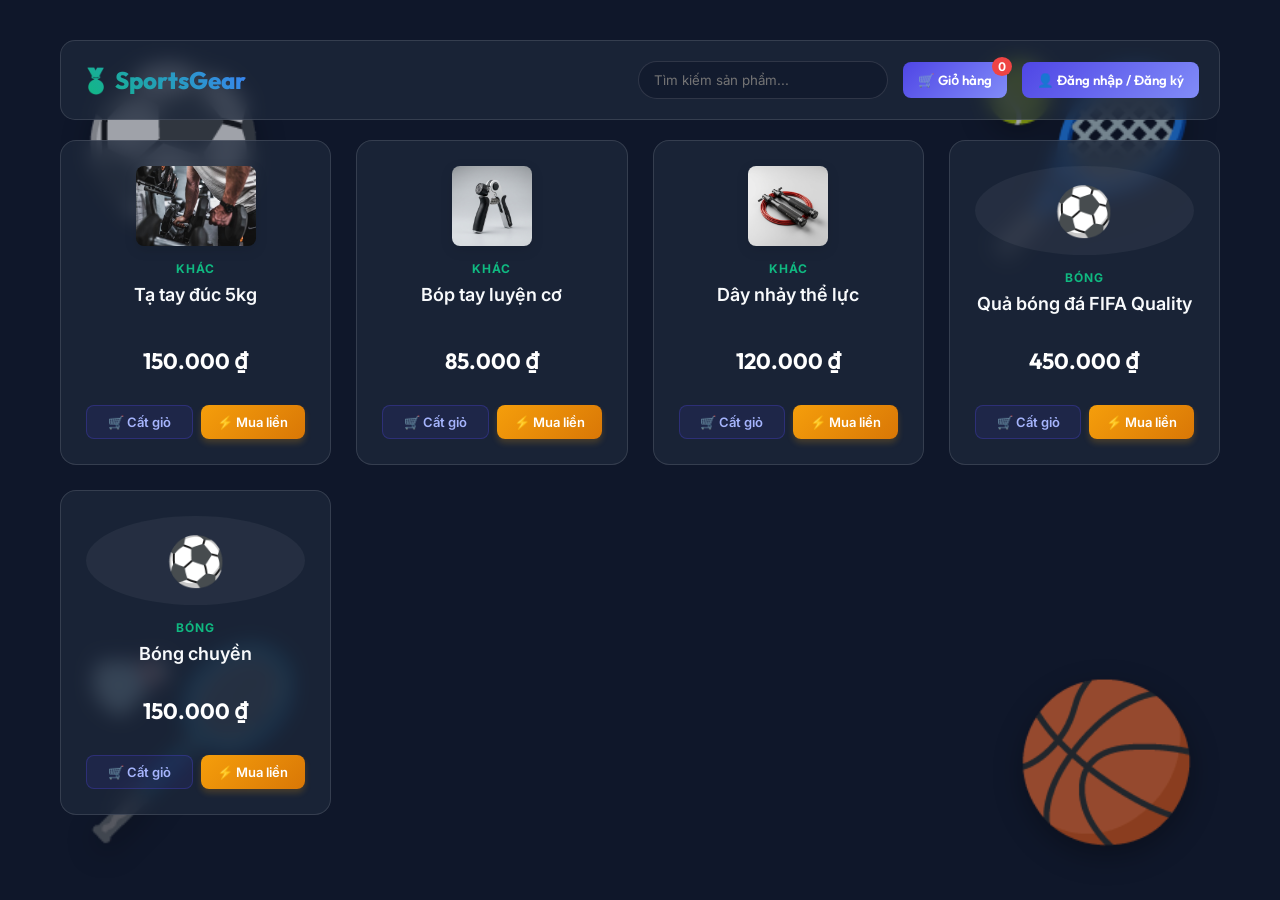
<file: 9-4/index.html>
<!DOCTYPE html>
<html lang="vi">

<head>
    <meta charset="UTF-8">
    <meta name="viewport" content="width=device-width, initial-scale=1.0">
    <title>Sports Gear - Quản Lý Sản Phẩm</title>
    <link
        href="https://fonts.googleapis.com/css2?family=Inter:wght@300;400;500;600&family=Outfit:wght@500;700;800;900&display=swap"
        rel="stylesheet">
    <link rel="stylesheet" href="style.css">
</head>

<body>

    <!-- FLOATING DECORATIONS -->
    <div class="floating-decor top-left">⚽</div>
    <div class="floating-decor bottom-left">🏸</div>
    <div class="floating-decor top-right">🎾</div>
    <div class="floating-decor bottom-right">🏀</div>

    <!-- MAIN INTERFACE -->
    <div id="mainInterface" style="max-width: 1200px; margin: 0 auto; padding: 20px 0;">
        <div class="topbar">
            <h2>🏅 SportsGear</h2>
            <div class="user-info">
                <input type="text" class="search-input" placeholder="Tìm kiếm sản phẩm..."
                    oninput="searchProducts(this.value)">

                <!-- Giỏ hàng nằm ở giữa -->
                <button class="btn" style="padding: 10px 15px; width: auto; position: relative;" onclick="openCart()">
                    🛒 Giỏ hàng
                    <span id="cartCount"
                        style="position: absolute; top: -5px; right: -5px; background: var(--danger, #ef4444); color: white; border-radius: 50%; padding: 2px 6px; font-size: 12px; font-weight: bold;">0</span>
                </button>

                <!-- Đăng nhập nằm góc phải -->
                <button id="btnLogin" class="btn" style="padding: 10px 15px; width: auto;"
                    onclick="openAuthModal('login')">
                    👤 Đăng nhập / Đăng ký
                </button>

                <!-- Lịch sử login (Profile) nằm góc phải -->
                <div id="userProfile" style="display: none; align-items: center; gap: 10px;">
                    <span id="currentUserDisplay">Xin chào, User</span>
                    <button class="btn btn-danger" style="padding: 10px 20px; width: auto; font-size: 14px;"
                        onclick="logout()">Đăng Xuất</button>
                </div>
            </div>
        </div>

        <div class="action-bar" id="adminArea"
            style="display: none; margin-bottom: 20px; justify-content: space-between; align-items: center; padding: 15px 20px; background: rgba(16, 185, 129, 0.1); border-radius: 12px; border: 1px solid rgba(16,185,129,0.2);">
            <h3 style="margin: 0; color: #10b981;">📦 Quản lý sản phẩm (Khu vực Admin)</h3>
            <button class="btn btn-add-product" onclick="openProductModal()" style="width: auto; margin:0;">
                <svg width="20" height="20" fill="none" stroke="currentColor" viewBox="0 0 24 24"
                    xmlns="http://www.w3.org/2000/svg" style="margin-right: 8px; vertical-align: bottom;">
                    <path stroke-linecap="round" stroke-linejoin="round" stroke-width="2"
                        d="M12 6v6m0 0v6m0-6h6m-6 0H6"></path>
                </svg>
                Thêm Sản Phẩm
            </button>
        </div>

        <div class="product-grid" id="productGrid">
            <!-- Products rendered via JS -->
        </div>
    </div>

    <!-- AUTH MODAL -->
    <div class="modal-overlay" id="authModal">
        <div class="modal" style="max-width: 400px; padding: 30px;">
            <div class="auth-tabs">
                <div class="auth-tab active" onclick="switchAuthModalTab('login')">Đăng nhập</div>
                <div class="auth-tab" onclick="switchAuthModalTab('register')">Đăng ký</div>
            </div>

            <form id="modalLoginForm" onsubmit="handleLogin(event)">
                <div class="form-group">
                    <label>Email / Tên đăng nhập</label>
                    <input type="text" id="loginId" required>
                </div>
                <div class="form-group">
                    <label>Mật khẩu</label>
                    <input type="password" id="loginPwd" required>
                </div>
                <div id="loginError" class="error-msg">Thông tin đăng nhập không chính xác!</div>
                <div class="modal-actions">
                    <button type="button" class="btn btn-cancel" onclick="closeAuthModal()">Hủy</button>
                    <button type="submit" class="btn">Đăng Nhập</button>
                </div>
            </form>

            <form id="registerForm" style="display: none;" onsubmit="handleRegister(event)">
                <div class="form-group">
                    <label>Tên người dùng</label>
                    <input type="text" id="regUsername" required>
                </div>
                <div class="form-group">
                    <label>Email</label>
                    <input type="email" id="regEmail" required>
                </div>
                <div class="form-group">
                    <label>Mật khẩu</label>
                    <input type="password" id="regPwd" required>
                </div>
                <div id="regError" class="error-msg"></div>
                <div class="modal-actions">
                    <button type="button" class="btn btn-cancel" onclick="closeAuthModal()">Hủy</button>
                    <button type="submit" class="btn">Đăng Ký</button>
                </div>
            </form>
        </div>
    </div>

    <!-- PRODUCT MODAL -->
    <div class="modal-overlay" id="productModal">
        <div class="modal">
            <h3 id="modalTitle">Thêm Sản Phẩm</h3>
            <form id="productForm" onsubmit="saveProduct(event)">
                <input type="hidden" id="prodId">
                <div class="form-group">
                    <label>Tên Sản Phẩm</label>
                    <input type="text" id="prodName" required>
                </div>
                <div class="form-group">
                    <label>Danh Mục</label>
                    <select id="prodCategory" required>
                        <option value="Bóng">Bóng (Bóng đá, Bóng rổ...)</option>
                        <option value="Vợt">Vợt (Cầu lông, Tennis...)</option>
                        <option value="Quần áo">Quần áo thể thao</option>
                        <option value="Giày">Giày thể thao</option>
                        <option value="Khác">Phụ kiện khác</option>
                    </select>
                </div>
                <div class="form-group">
                    <label>Giá (VNĐ)</label>
                    <input type="number" id="prodPrice" required min="0">
                </div>
                <div class="modal-actions">
                    <button type="button" class="btn btn-cancel" onclick="closeProductModal()">Hủy</button>
                    <button type="submit" class="btn">Lưu Lại</button>
                </div>
            </form>
        </div>
    </div>

    <!-- CART MODAL -->
    <div class="modal-overlay" id="cartModal">
        <div class="modal" style="max-width: 500px;">
            <h3 id="cartModalTitle">🛒 Giỏ Hàng Của Bạn</h3>
            <div id="cartItemsContainer"
                style="max-height: 300px; overflow-y: auto; margin-bottom: 20px; padding-right: 5px;">
                <!-- Cart items here -->
            </div>
            <div
                style="display: flex; justify-content: space-between; font-size: 18px; font-weight: bold; margin-bottom: 20px;">
                <span>Tổng cộng:</span>
                <span id="cartTotal" style="color: var(--success, #10b981);">0 ₫</span>
            </div>
            <div class="modal-actions">
                <button type="button" class="btn btn-cancel" onclick="closeCartModal()">Đóng</button>
                <button type="button" class="btn" onclick="checkout()">Thanh Toán</button>
            </div>
        </div>
    </div>

    <script>
        // --- Data Mocking & Initialization ---
        let users = JSON.parse(localStorage.getItem('sports_users')) || [];
        let defaultProducts = [
            { id: 1, name: 'Tạ tay đúc 5kg', category: 'Khác', price: 150000, stock: 10 },
            { id: 2, name: 'Bóp tay luyện cơ', category: 'Khác', price: 85000, stock: 20 },
            { id: 3, name: 'Dây nhảy thể lực', category: 'Khác', price: 120000, stock: 50 },
            { id: 4, name: 'Quả bóng đá FIFA Quality', category: 'Bóng', price: 450000, stock: 15 }
        ];
        let products = JSON.parse(localStorage.getItem('sports_products')) || defaultProducts;
        if (!products.some(p => p.name.includes('Tạ'))) {
            products = defaultProducts;
            localStorage.setItem('sports_products', JSON.stringify(products));
        }

        let currentUser = JSON.parse(localStorage.getItem('sports_currentUser')) || null;
        let currentSearch = '';
        let cart = JSON.parse(localStorage.getItem('sports_cart')) || [];
        let pendingAction = null; // Biến lưu trạng thái chờ sau khi đăng nhập

        // --- Auth Logic ---
        function openAuthModal(tab) {
            document.getElementById('authModal').classList.add('active');
            switchAuthModalTab(tab || 'login');
        }

        function closeAuthModal() {
            document.getElementById('authModal').classList.remove('active');
            document.getElementById('loginError').style.display = 'none';
        }

        function switchAuthModalTab(tab) {
            const tabs = document.querySelectorAll('#authModal .auth-tab');
            tabs.forEach(t => t.classList.remove('active'));
            document.getElementById('modalLoginForm').style.display = tab === 'login' ? 'block' : 'none';
            document.getElementById('registerForm').style.display = tab === 'register' ? 'block' : 'none';
            document.getElementById('regError').style.display = 'none';
            document.getElementById('loginError').style.display = 'none';

            if (tab === 'login') {
                tabs[0].classList.add('active');
            } else {
                tabs[1].classList.add('active');
            }
        }

        function handleRegister(e) {
            e.preventDefault();
            const username = document.getElementById('regUsername').value.trim();
            const email = document.getElementById('regEmail').value.trim();
            const pwd = document.getElementById('regPwd').value;
            const errorEl = document.getElementById('regError');

            const isEmailUsed = users.some(u => u.email.toLowerCase() === email.toLowerCase());
            const isUsernameUsed = users.some(u => u.username.toLowerCase() === username.toLowerCase());
            const isPwdUsed = users.some(u => u.password === pwd);

            if (isEmailUsed) {
                errorEl.innerText = "Lỗi: Email này đã được đăng ký bởi người khác!";
                errorEl.style.display = "block"; return;
            }
            if (isUsernameUsed) {
                errorEl.innerText = "Lỗi: Tên đăng nhập này đã tồn tại!";
                errorEl.style.display = "block"; return;
            }
            if (isPwdUsed) {
                errorEl.innerText = "Lỗi: Mật khẩu này đã được sử dụng. Vui lòng đặt mật khẩu khác!";
                errorEl.style.display = "block"; return;
            }

            const newUser = { username, email, password: pwd };
            users.push(newUser);
            localStorage.setItem('sports_users', JSON.stringify(users));

            // Tự động chuyển đăng nhập
            currentUser = newUser;
            document.getElementById('registerForm').reset();
            closeAuthModal();
            updateUI();
            executePendingAction(); // Auto mua sau khi dk
        }

        function handleLogin(e) {
            e.preventDefault();
            const loginId = document.getElementById('loginId').value.trim().toLowerCase();
            const pwd = document.getElementById('loginPwd').value;

            const user = users.find(u =>
                (u.email.toLowerCase() === loginId || u.username.toLowerCase() === loginId)
                && u.password === pwd
            );

            if (user) {
                currentUser = user;
                document.getElementById('modalLoginForm').reset();
                closeAuthModal();
                updateUI();
                executePendingAction(); // Auto mua sau khi dn
            } else {
                document.getElementById('loginError').style.display = 'block';
            }
        }

        function logout() {
            currentUser = null;
            pendingAction = null;
            updateUI();
        }

        // --- Core Application Logic ---
        function executePendingAction() {
            if (pendingAction) {
                if (pendingAction.type === 'add_to_cart') {
                    let targetBtn = document.getElementById(`btn-add-${pendingAction.id}`);
                    doAddToCart(pendingAction.id, targetBtn || pendingAction.btn);
                } else if (pendingAction.type === 'checkout') {
                    openCart(); // Mở lại giỏ
                    setTimeout(checkout, 300); // Đợi modal giỏ mở
                } else if (pendingAction.type === 'buy_now') {
                    doBuyNow(pendingAction.id);
                }
                pendingAction = null;
            }
        }

        function updateUI() {
            if (currentUser) {
                document.getElementById('btnLogin').style.display = 'none';
                document.getElementById('userProfile').style.display = 'flex';
                document.getElementById('currentUserDisplay').innerText = `Xin chào, ${currentUser.username}`;

                // Bây giờ mở luôn khu vực Quản trị cho bất kì ai đã Login để test chức năng (Màn hình phụ)
                document.getElementById('adminArea').style.display = 'flex';
            } else {
                document.getElementById('btnLogin').style.display = 'inline-block';
                document.getElementById('userProfile').style.display = 'none';
                document.getElementById('adminArea').style.display = 'none';
            }
            renderProducts();
            updateCartCount();
        }

        function formatCurrency(amount) {
            return new Intl.NumberFormat('vi-VN', { style: 'currency', currency: 'VND' }).format(amount);
        }

        function getIconByCategory(category) {
            switch (category) {
                case 'Bóng': return '⚽';
                case 'Vợt': return '🏸';
                case 'Quần áo': return '👕';
                case 'Giày': return '👟';
                default: return '🎒';
            }
        }

        function updateCartCount() {
            const count = cart.reduce((sum, item) => sum + item.qty, 0);
            if (document.getElementById('cartCount')) document.getElementById('cartCount').innerText = count;
        }

        function searchProducts(query) {
            currentSearch = query.toLowerCase();
            renderProducts();
        }

        function addToCart(event, id) {
            const btn = event.target;
            if (!currentUser || !currentUser.username) {
                pendingAction = { type: 'add_to_cart', id: id, btn: btn };
                openAuthModal('login');
                return;
            }
            doAddToCart(id, btn);
        }

        function buyNow(event, id) {
            if (!currentUser) {
                pendingAction = { type: 'buy_now', id: id };
                openAuthModal('login'); 
                return;
            }
            doBuyNow(id);
        }

        function doBuyNow(id) {
            const p = products.find(prod => prod.id === id);
            if (!p) return;
            if (p.stock === 0) {
                alert('Sản phẩm này đã hết hàng!');
                return;
            }
            const existing = cart.find(item => item.id === id);
            if (existing) {
                existing.qty += 1;
            } else {
                cart.push({ ...p, qty: 1 });
            }
            localStorage.setItem('sports_cart', JSON.stringify(cart));
            updateCartCount();
            openCart();
        }

        function doAddToCart(id, btn) {
            const p = products.find(prod => prod.id === id);
            if (!p) return;
            if (p.stock === 0) {
                alert('Sản phẩm này đã hết hàng!');
                return;
            }
            const existing = cart.find(item => item.id === id);
            if (existing) {
                existing.qty += 1;
            } else {
                cart.push({ ...p, qty: 1 });
            }
            localStorage.setItem('sports_cart', JSON.stringify(cart));
            updateCartCount();

            if (btn) {
                const originalText = btn.innerHTML;
                btn.innerHTML = 'Thêm thành công! ✔️';
                btn.style.background = '#10b981';
                btn.style.color = '#fff';
                setTimeout(() => {
                    btn.innerHTML = originalText;
                    btn.style.background = '';
                    btn.style.color = '';
                }, 1000);
            }
        }

        function openCart() {
            renderCart();
            document.getElementById('cartModal').classList.add('active');
        }

        function closeCartModal() {
            document.getElementById('cartModal').classList.remove('active');
        }

        function renderCart() {
            const container = document.getElementById('cartItemsContainer');
            container.innerHTML = '';
            let total = 0;
            if (cart.length === 0) {
                container.innerHTML = '<p style="color: var(--text-muted, #64748b); text-align: center;">Giỏ hàng của bạn đang trống.</p>';
            } else {
                cart.forEach(item => {
                    total += item.price * item.qty;
                    container.innerHTML += `
                        <div class="cart-item">
                            <div class="cart-item-info">
                                <span class="cart-item-title">${item.name} (x${item.qty})</span>
                                <span class="cart-item-price">${formatCurrency(item.price * item.qty)}</span>
                            </div>
                            <button class="cart-item-remove" onclick="removeFromCart(${item.id})">Xóa</button>
                        </div>
                    `;
                });
            }
            document.getElementById('cartTotal').innerText = formatCurrency(total);
        }

        function removeFromCart(id) {
            cart = cart.filter(item => item.id !== id);
            localStorage.setItem('sports_cart', JSON.stringify(cart));
            updateCartCount();
            renderCart();
        }

        function checkout() {
            if (!currentUser) {
                pendingAction = { type: 'checkout' };
                closeCartModal();
                openAuthModal('login'); // Bật auth modal
                return;
            }
            if (cart.length === 0) {
                alert('Giỏ hàng chưa có gì!');
                return;
            }
            alert('Thanh toán thành công! Mã đơn của bạn là: ' + Math.floor(Math.random() * 1000000));
            cart = [];
            localStorage.setItem('sports_cart', JSON.stringify(cart));
            updateCartCount();
            closeCartModal();
        }

        function renderProducts() {
            const grid = document.getElementById('productGrid');
            grid.innerHTML = '';
            const filteredProducts = products.filter(p => p.name.toLowerCase().includes(currentSearch));
            filteredProducts.forEach(p => {
                const card = document.createElement('div');
                card.className = 'product-card';

                let iconHtml = `<div class="product-icon">${getIconByCategory(p.category)}</div>`;
                if (p.name.includes("Tạ tay")) {
                    iconHtml = `<div style="height: 80px; display: flex; align-items: center; justify-content: center; margin-bottom: 15px;"><img src="assets/images/ta-tay.jpg" alt="Tạ tay" style="max-height: 100%; max-width: 100%; object-fit: contain; filter: drop-shadow(0 4px 6px rgba(0,0,0,0.1)); border-radius: 8px;"></div>`;
                } else if (p.name.includes("Bóp tay")) {
                    iconHtml = `<div style="height: 80px; display: flex; align-items: center; justify-content: center; margin-bottom: 15px;"><img src="assets/images/bop-tay.png" alt="Bóp tay" style="max-height: 100%; max-width: 100%; object-fit: contain; filter: drop-shadow(0 4px 6px rgba(0,0,0,0.1)); border-radius: 8px;"></div>`;
                } else if (p.name.includes("Dây nhảy")) {
                    iconHtml = `<div style="height: 80px; display: flex; align-items: center; justify-content: center; margin-bottom: 15px;"><img src="assets/images/day-nhay.png" alt="Dây nhảy" style="max-height: 100%; max-width: 100%; object-fit: contain; filter: drop-shadow(0 4px 6px rgba(0,0,0,0.1)); border-radius: 8px;"></div>`;
                }

                let adminActions = '';
                if (currentUser) {
                    adminActions = `
                        <button class="btn-edit" onclick="editProduct(${p.id})">Sửa</button>
                        <button class="btn-delete" onclick="deleteProduct(${p.id})">Xóa</button>
                    `;
                }

                card.innerHTML = `
                    ${iconHtml}
                    <div class="product-category">${p.category}</div>
                    <div class="product-name">${p.name}</div>
                    <div class="product-price">${formatCurrency(p.price)}</div>
                    <div class="product-actions" style="${adminActions ? '' : 'margin-top: 10px;'} display: flex; gap: 8px;">
                        <button class="btn-add-cart" id="btn-add-${p.id}" onclick="addToCart(event, ${p.id})" style="flex: 1; padding: 8px 5px; font-size: 13px;">🛒 Cất giỏ</button>
                        <button class="btn-add-cart" onclick="buyNow(event, ${p.id})" style="flex: 1; padding: 8px 5px; font-size: 13px; background: linear-gradient(135deg, #f59e0b, #d97706); color: white; border: none; box-shadow: 0 4px 6px rgba(245, 158, 11, 0.2);">⚡ Mua liền</button>
                    </div>
                    ${adminActions ? `<div class="product-actions" style="margin-top: 8px; display: flex; gap: 8px;">${adminActions}</div>` : ''}
                `;
                grid.appendChild(card);
            });
            localStorage.setItem('sports_products', JSON.stringify(products));
        }

        // --- CRUD operations ---
        let editingId = null;

        function openProductModal() {
            editingId = null;
            document.getElementById('productForm').reset();
            document.getElementById('modalTitle').innerText = 'Thêm Sản Phẩm Mới';
            document.getElementById('productModal').classList.add('active');
        }

        function closeProductModal() {
            document.getElementById('productModal').classList.remove('active');
        }

        function saveProduct(e) {
            e.preventDefault();
            const name = document.getElementById('prodName').value.trim();
            const category = document.getElementById('prodCategory').value;
            const price = parseInt(document.getElementById('prodPrice').value);

            if (editingId) {
                const prodIndex = products.findIndex(p => p.id === editingId);
                if (prodIndex > -1) {
                    products[prodIndex] = { id: editingId, name, category, price };
                }
            } else {
                const newId = products.length > 0 ? Math.max(...products.map(p => p.id)) + 1 : 1;
                products.push({ id: newId, name, category, price });
            }

            renderProducts();
            closeProductModal();
        }

        function editProduct(id) {
            const p = products.find(prod => prod.id === id);
            if (p) {
                editingId = p.id;
                document.getElementById('prodName').value = p.name;
                document.getElementById('prodCategory').value = p.category;
                document.getElementById('prodPrice').value = p.price;
                document.getElementById('modalTitle').innerText = 'Sửa Sản Phẩm';
                document.getElementById('productModal').classList.add('active');
            }
        }

        function deleteProduct(id) {
            if (confirm('Bạn có chắc chắn muốn xóa sản phẩm này không?')) {
                products = products.filter(p => p.id !== id);
                renderProducts();
            }
        }

        window.onload = () => {
            updateUI();
        };
    </script>
</body>

</html>
</file>
<file: 9-4/style.css>
:root {
    --primary: #4f46e5;
    --primary-hover: #4338ca;
    --secondary: #10b981;
    --bg-dark: #0f172a;
    --bg-card: rgba(30, 41, 59, 0.75);
    --text-main: #f8fafc;
    --text-muted: #94a3b8;
    --danger: #ef4444;
    --success: #10b981;
    --border: rgba(255, 255, 255, 0.12);
}

* {
    box-sizing: border-box;
    margin: 0;
    padding: 0;
    font-family: 'Inter', sans-serif;
}

body {
    background-color: #0f172a;
    background-image: 
        linear-gradient(rgba(15, 23, 42, 0.3), rgba(15, 23, 42, 0.5)), 
        url('https://images.unsplash.com/photo-1517836357463-d25dfeac3438?ixlib=rb-4.0.3&auto=format&fit=crop&w=2000&q=80');
    background-size: cover;
    background-position: center;
    background-attachment: fixed;
    color: var(--text-main);
    min-height: 100vh;
    overflow-x: hidden;
}

/* SCREENS */
.screen {
    display: none;
    opacity: 0;
    animation: fadeIn 0.4s ease forwards;
}

.screen.active {
    display: block;
}

@keyframes fadeIn {
    to { opacity: 1; }
}

/* BUTTONS */
.btn {
    background: linear-gradient(135deg, var(--primary), #818cf8);
    color: white;
    border: none;
    padding: 10px 20px;
    border-radius: 8px;
    cursor: pointer;
    font-weight: 600;
    font-family: 'Outfit', sans-serif;
    transition: all 0.3s ease;
    width: 100%;
    display: inline-flex;
    align-items: center;
    justify-content: center;
    white-space: nowrap;
}

.btn:hover {
    transform: translateY(-2px);
    box-shadow: 0 4px 15px rgba(79, 70, 229, 0.4);
    background: linear-gradient(135deg, var(--primary-hover), #6366f1);
}

.btn-danger {
    background: linear-gradient(135deg, var(--danger), #f87171);
}
.btn-danger:hover {
    box-shadow: 0 4px 15px rgba(239, 68, 68, 0.4);
    background: linear-gradient(135deg, #dc2626, #ef4444);
}

.btn-cancel {
    background: #334155;
    color: white;
}
.btn-cancel:hover {
    background: #475569;
    box-shadow: 0 4px 15px rgba(0, 0, 0, 0.2);
}

.btn-edit {
    background: #f59e0b;
    color: white;
    border: none;
    padding: 6px 12px;
    border-radius: 6px;
    cursor: pointer;
    font-weight: 500;
    transition: all 0.2s;
}
.btn-edit:hover { background: #d97706; transform: scale(1.05); }

.btn-delete {
    background: var(--danger);
    color: white;
    border: none;
    padding: 6px 12px;
    border-radius: 6px;
    cursor: pointer;
    font-weight: 500;
    transition: all 0.2s;
}
.btn-delete:hover { background: #dc2626; transform: scale(1.05); }

/* AUTH SCREEN */
.auth-container {
    max-width: 420px;
    margin: 80px auto;
    background: var(--bg-card);
    backdrop-filter: blur(16px);
    -webkit-backdrop-filter: blur(16px);
    padding: 40px;
    border-radius: 20px;
    border: 1px solid var(--border);
    box-shadow: 0 25px 50px -12px rgba(0, 0, 0, 0.5);
}

.auth-header {
    text-align: center;
    margin-bottom: 30px;
}
.auth-header h1 {
    font-family: 'Outfit', sans-serif;
    font-weight: 800;
    font-size: 28px;
    background: linear-gradient(to right, #818cf8, #c084fc);
    -webkit-background-clip: text;
    -webkit-text-fill-color: transparent;
}

.auth-tabs {
    display: flex;
    margin-bottom: 25px;
    background: rgba(15, 23, 42, 0.6);
    border-radius: 10px;
    padding: 5px;
}

.auth-tab {
    flex: 1;
    text-align: center;
    padding: 10px;
    cursor: pointer;
    border-radius: 8px;
    font-weight: 600;
    transition: all 0.3s ease;
    color: var(--text-muted);
}
.auth-tab.active {
    background: rgba(79, 70, 229, 0.2);
    color: var(--text-main);
    box-shadow: inset 0 0 0 1px rgba(79, 70, 229, 0.5);
}

.form-group {
    margin-bottom: 20px;
}
.form-group label {
    display: block;
    margin-bottom: 8px;
    font-size: 14px;
    color: var(--text-muted);
    font-weight: 500;
}
.form-group input, .form-group select {
    width: 100%;
    padding: 12px 15px;
    background: rgba(15, 23, 42, 0.8);
    border: 1px solid var(--border);
    border-radius: 8px;
    color: white;
    font-family: 'Inter', sans-serif;
    transition: all 0.3s ease;
    outline: none;
}
.form-group input:focus, .form-group select:focus {
    border-color: var(--primary);
    box-shadow: 0 0 0 3px rgba(79, 70, 229, 0.2);
}

.error-msg {
    color: #fca5a5;
    background: rgba(239, 68, 68, 0.1);
    border-left: 3px solid var(--danger);
    padding: 10px;
    border-radius: 4px;
    font-size: 13px;
    margin-bottom: 15px;
    display: none;
}

/* DASHBOARD & LAYOUT */
.topbar {
    display: flex;
    justify-content: space-between;
    align-items: center;
    padding: 20px;
    background: var(--bg-card);
    backdrop-filter: blur(10px);
    border-radius: 15px;
    margin: 20px auto;
    max-width: 1160px;
    border: 1px solid var(--border);
}

.topbar h2 {
    font-family: 'Outfit', sans-serif;
    background: linear-gradient(45deg, #10b981, #3b82f6);
    -webkit-background-clip: text;
    -webkit-text-fill-color: transparent;
    font-weight: 800;
    font-size: 24px;
}

.user-info {
    display: flex;
    align-items: center;
    gap: 15px;
    flex-wrap: wrap; 
}

.search-input {
    padding: 10px 15px;
    border-radius: 20px;
    background: rgba(15, 23, 42, 0.6);
    border: 1px solid var(--border);
    color: white;
    width: 250px;
    transition: all 0.3s;
    outline: none;
}
.search-input:focus {
    width: 300px;
    border-color: var(--primary);
    background: rgba(15, 23, 42, 1);
}

#currentUserDisplay {
    font-weight: 500;
    color: var(--text-muted);
}

/* HERO BANNER */
.hero-banner {
    margin: 20px auto;
    max-width: 1160px;
    border-radius: 20px;
    background: linear-gradient(rgba(15,23,42,0.4), rgba(15,23,42,0.9)), url('https://images.unsplash.com/photo-1542291026-7eec264c27ff?ixlib=rb-4.0.3&auto=format&fit=crop&w=1200&q=80') center/cover;
    padding: 80px 40px;
    text-align: center;
    border: 1px solid var(--border);
    position: relative;
    overflow: hidden;
    box-shadow: 0 20px 40px -10px rgba(0,0,0,0.5);
}
.hero-banner::before {
    content: '';
    position: absolute;
    top: 0; left: 0; right: 0; bottom: 0;
    background: radial-gradient(circle at center, transparent 0%, var(--bg-dark) 100%);
    pointer-events: none;
}

.hero-content {
    position: relative;
    z-index: 1;
}
.hero-content h1 {
    font-family: 'Outfit', sans-serif;
    font-size: 42px;
    font-weight: 800;
    margin-bottom: 20px;
    background: linear-gradient(to right, #fff, #cbd5e1);
    -webkit-background-clip: text;
    -webkit-text-fill-color: transparent;
}
.hero-content p {
    font-size: 18px;
    color: #cbd5e1;
    max-width: 600px;
    margin: 0 auto 30px auto;
    line-height: 1.6;
}

/* ACTION BAR */
.action-bar {
    display: flex;
    flex-direction: column;
    align-items: center;
    margin: 40px auto 30px auto;
    max-width: 1160px;
    gap: 20px;
}
.action-bar .btn-add-product {
    width: auto;
    padding: 12px 40px;
    font-size: 16px;
    border-radius: 50px;
    box-shadow: 0 4px 15px rgba(79, 70, 229, 0.3);
}
.action-bar h3 {
    font-family: 'Outfit', sans-serif;
    font-size: 32px;
    text-align: center;
    width: 100%;
    margin-top: 5px;
}

/* PRODUCT GRID */
.product-grid {
    display: grid;
    grid-template-columns: repeat(auto-fill, minmax(260px, 1fr));
    gap: 25px;
    margin: 0 auto 50px auto;
    max-width: 1160px;
}

.product-card {
    background: var(--bg-card);
    backdrop-filter: blur(10px);
    border: 1px solid var(--border);
    border-radius: 16px;
    padding: 25px;
    transition: all 0.3s ease;
    text-align: center;
    position: relative;
    overflow: hidden;
    display: flex;
    flex-direction: column;
}
.product-card:hover {
    transform: translateY(-8px);
    box-shadow: 0 15px 30px rgba(0, 0, 0, 0.4);
    border-color: rgba(79, 70, 229, 0.4);
}
.product-card::after {
    content: '';
    position: absolute;
    top: 0; left: 0;
    width: 100%; height: 4px;
    background: linear-gradient(90deg, var(--primary), var(--secondary));
    transform: scaleX(0);
    transform-origin: left;
    transition: transform 0.4s ease;
}
.product-card:hover::after {
    transform: scaleX(1);
}

.product-icon {
    font-size: 48px;
    margin-bottom: 15px;
    display: inline-block;
    padding: 15px;
    background: rgba(255,255,255,0.05);
    border-radius: 50%;
}
.product-category {
    font-size: 12px;
    text-transform: uppercase;
    letter-spacing: 1px;
    color: var(--secondary);
    font-weight: 700;
    margin-bottom: 8px;
}
.product-name {
    font-size: 18px;
    font-weight: 600;
    margin-bottom: 10px;
    min-height: 44px;
    flex-grow: 1;
}
.product-price {
    font-family: 'Outfit', sans-serif;
    font-size: 22px;
    font-weight: 700;
    color: #fff;
    margin-bottom: 20px;
}

.product-actions {
    display: flex;
    gap: 10px;
    justify-content: center;
    flex-wrap: wrap;
    margin-top: auto;
}
.btn-add-cart {
    background: rgba(79, 70, 229, 0.1);
    color: #a5b4fc;
    border: 1px solid rgba(79, 70, 229, 0.3);
    padding: 8px 16px;
    border-radius: 8px;
    cursor: pointer;
    font-weight: 600;
    transition: all 0.3s;
    flex: 1 1 100%;
}
.btn-add-cart:hover {
    background: var(--primary);
    color: #fff;
}

/* MODALS */
.modal-overlay {
    position: fixed;
    top: 0; left: 0; width: 100%; height: 100%;
    background: rgba(0, 0, 0, 0.7);
    backdrop-filter: blur(5px);
    display: none;
    justify-content: center;
    align-items: center;
    z-index: 1000;
    padding: 20px;
}
.modal-overlay.active {
    display: flex;
    animation: fadeInModal 0.3s ease;
}
@keyframes fadeInModal {
    from { opacity: 0; }
    to { opacity: 1; }
}

.modal {
    background: #1e293b;
    padding: 30px;
    border-radius: 16px;
    border: 1px solid var(--border);
    width: 100%;
    max-width: 400px;
    box-shadow: 0 25px 50px -12px rgba(0, 0, 0, 0.5);
    transform: scale(0.95);
    animation: scaleIn 0.3s ease forwards;
}
@keyframes scaleIn {
    to { transform: scale(1); }
}

.modal h3 {
    margin-bottom: 20px;
    font-family: 'Outfit', sans-serif;
    font-size: 22px;
}

.modal-actions {
    display: flex;
    gap: 10px;
    margin-top: 25px;
}
.modal-actions .btn {
    flex: 1;
}

/* CART MODAL SPECIFICS */
.cart-item {
    display: flex;
    justify-content: space-between;
    align-items: center;
    padding: 12px;
    background: rgba(255,255,255,0.05);
    border-radius: 8px;
    margin-bottom: 10px;
    border: 1px solid rgba(255,255,255,0.05);
}
.cart-item-info {
    display: flex;
    flex-direction: column;
}
.cart-item-title {
    font-weight: 500;
    margin-bottom: 4px;
}
.cart-item-price {
    font-family: 'Outfit', sans-serif;
    color: var(--secondary);
    font-weight: 600;
}
.cart-item-remove {
    background: transparent;
    color: var(--danger);
    border: 1px solid var(--danger);
    padding: 4px 8px;
    border-radius: 4px;
    cursor: pointer;
    font-size: 12px;
    transition: all 0.2s;
}
.cart-item-remove:hover {
    background: var(--danger);
    color: white;
}

/* RESPONSIVE DESIGN */
@media (max-width: 1024px) {
    .topbar, .hero-banner, .action-bar, .product-grid {
        margin-left: 20px;
        margin-right: 20px;
    }
}

@media (max-width: 768px) {
    .topbar {
        flex-direction: column;
        gap: 20px;
        align-items: flex-start;
    }
    
    .user-info {
        width: 100%;
        justify-content: space-between;
    }
    
    .search-input {
        width: 100%;
    }
    
    .search-input:focus {
        width: 100%;
    }

    #currentUserDisplay {
        display: none;
    }

    .hero-content h1 {
        font-size: 32px;
    }
    
    .hero-banner {
        padding: 50px 30px;
    }

    .action-bar {
        flex-direction: column;
        align-items: center;
        gap: 15px;
    }
    
    .action-bar .btn-add-product {
        width: 100%;
        border-radius: 8px;
    }
    
    .action-bar h3 {
        font-size: 26px;
    }
    
    .product-grid {
        grid-template-columns: repeat(auto-fill, minmax(200px, 1fr));
    }
}

@media (max-width: 480px) {
    .auth-container {
        margin: 40px auto;
        padding: 25px 20px;
        width: 90%;
    }

    .hero-content h1 {
        font-size: 26px;
    }
    
    .hero-content p {
        font-size: 14px;
    }

    .product-grid {
        grid-template-columns: 1fr;
    }
    
    .user-info .btn, .user-info .btn-danger {
        padding: 10px;
        font-size: 13px;
    }
}

/* CUSTOM SCROLLBAR */
::-webkit-scrollbar {
    width: 6px;
}
::-webkit-scrollbar-track {
    background: rgba(0,0,0,0.1); 
}
::-webkit-scrollbar-thumb {
    background: rgba(255,255,255,0.2); 
    border-radius: 4px;
}
::-webkit-scrollbar-thumb:hover {
    background: rgba(255,255,255,0.4); 
}

/* FLOATING DECORATIONS (SPORTS APPARATUS) */
.floating-decor {
    position: fixed;
    z-index: 0;
    opacity: 0.6;
    pointer-events: none;
    filter: drop-shadow(0 10px 15px rgba(0,0,0,0.5));
}

.floating-decor.top-left {
    font-size: 150px;
    top: 50px;
    left: 80px;
    animation: spinRotate 15s linear infinite;
}

.floating-decor.bottom-left {
    font-size: 180px;
    bottom: 50px;
    left: 80px;
    animation: spinRotateReversed 20s linear infinite;
}

.floating-decor.top-right {
    font-size: 180px;
    top: 50px;
    right: 80px;
    animation: spinRotateReversed 18s linear infinite;
}

.floating-decor.bottom-right {
    font-size: 150px;
    bottom: 50px;
    right: 80px;
    animation: spinRotate 12s linear infinite;
}

@keyframes spinRotate {
    0% { transform: rotate(0deg) scale(1); }
    50% { transform: rotate(180deg) scale(1.1); }
    100% { transform: rotate(360deg) scale(1); }
}

@keyframes spinRotateReversed {
    0% { transform: rotate(0deg) scale(1); }
    50% { transform: rotate(-180deg) scale(1.1); }
    100% { transform: rotate(-360deg) scale(1); }
}
</file>
